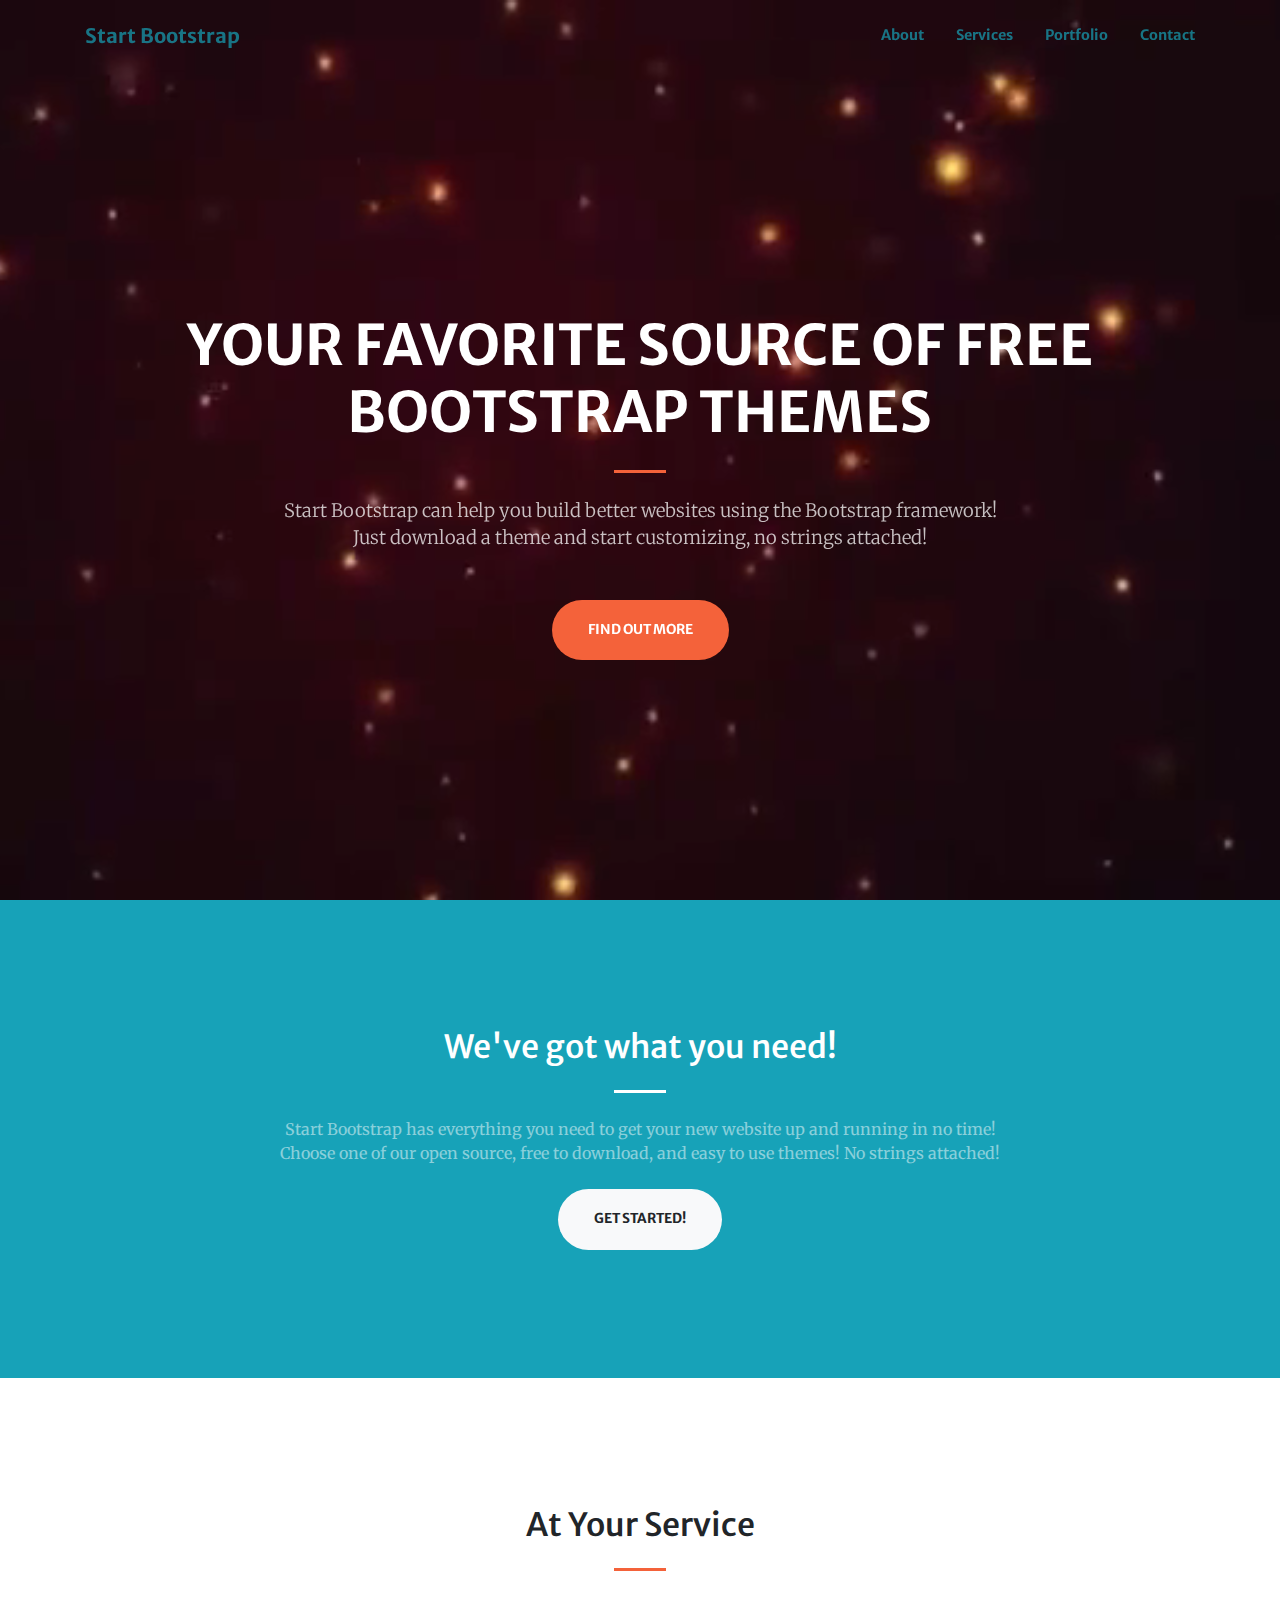
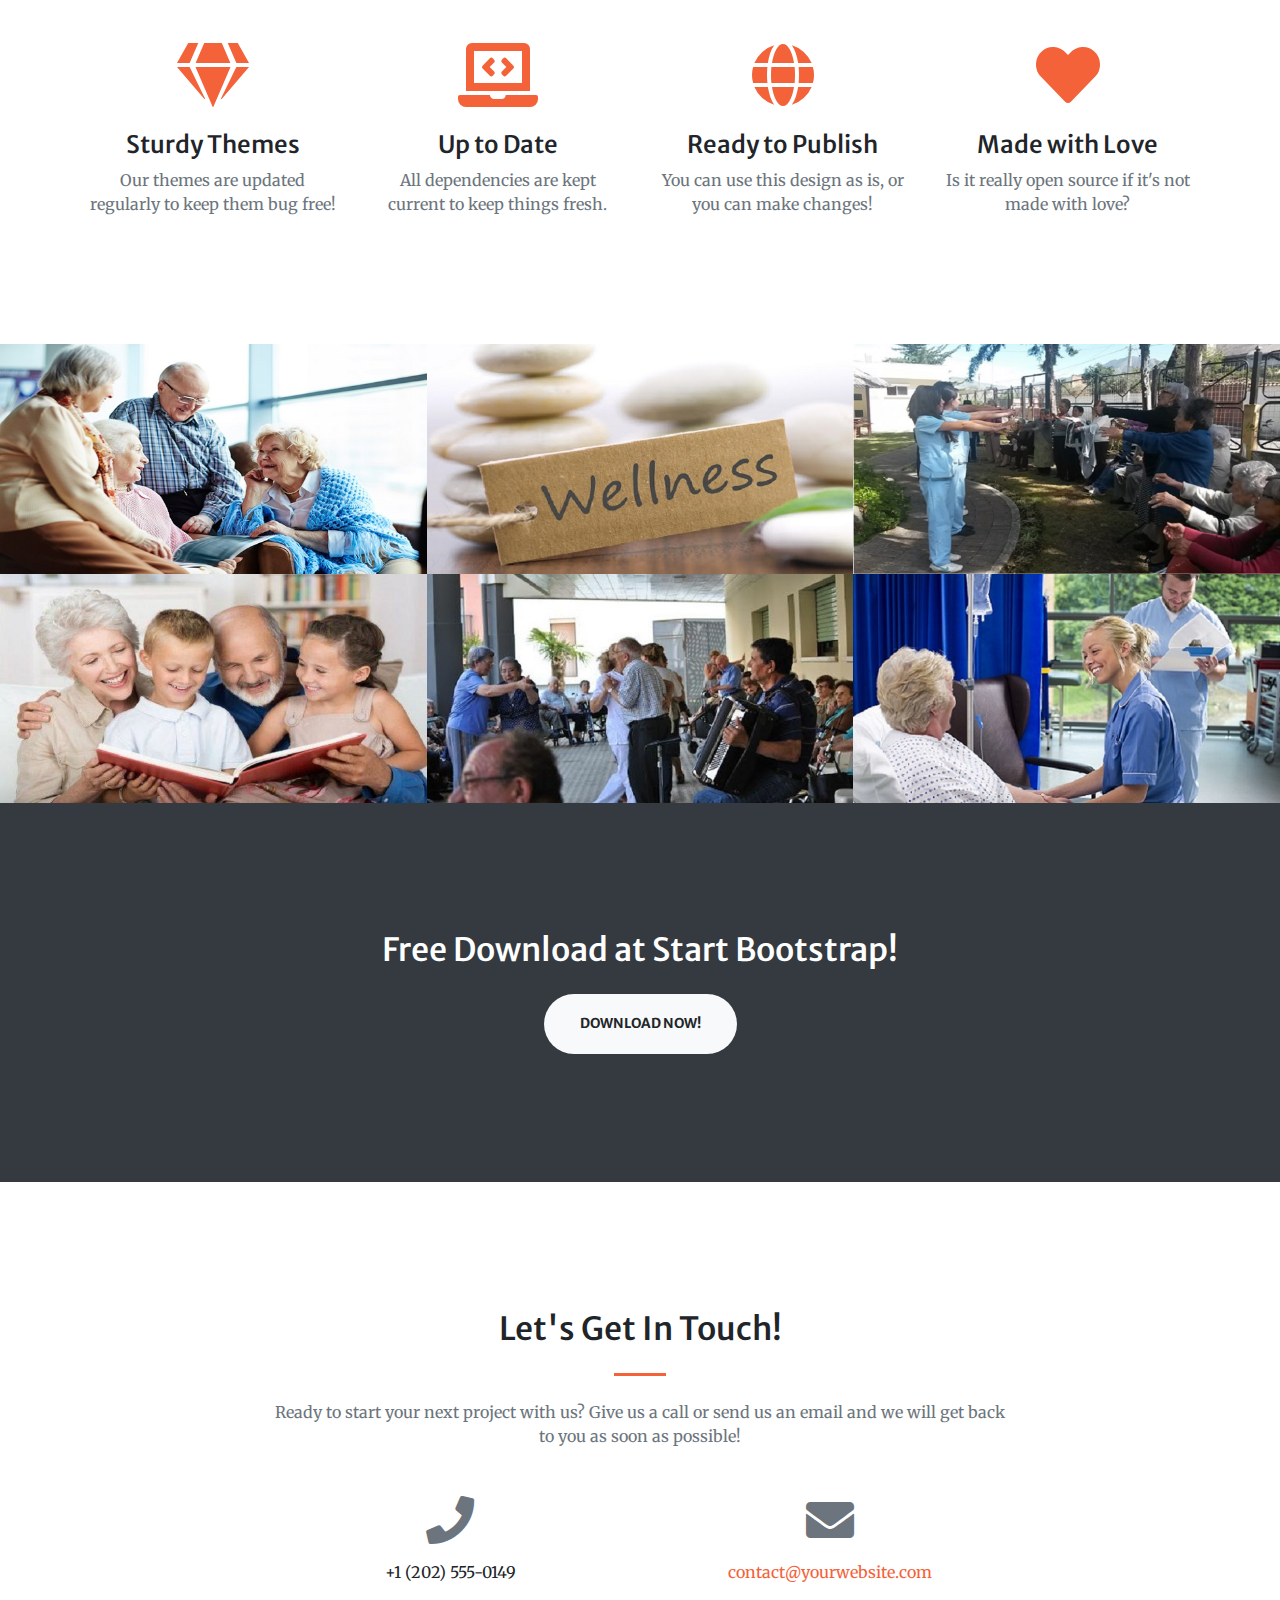
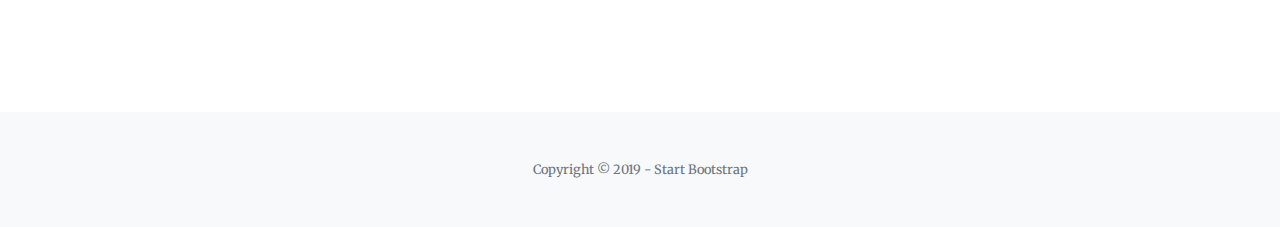
<file: Proyecto/startbootstrap-creative-gh-pages/index.html>
<!DOCTYPE html>
<html lang="en">

<head>

  <meta charset="utf-8">
  <meta name="viewport" content="width=device-width, initial-scale=1, shrink-to-fit=no">
  <meta name="description" content="">
  <meta name="author" content="">

  <title>Creative - Start Bootstrap Theme</title>

  <!-- Font Awesome Icons -->
  <link href="vendor/fontawesome-free/css/all.min.css" rel="stylesheet" type="text/css">

  <!-- Google Fonts -->
  <link href="https://fonts.googleapis.com/css?family=Merriweather+Sans:400,700" rel="stylesheet">
  <link href='https://fonts.googleapis.com/css?family=Merriweather:400,300,300italic,400italic,700,700italic' rel='stylesheet' type='text/css'>

  <!-- Plugin CSS -->
  <link href="vendor/magnific-popup/magnific-popup.css" rel="stylesheet">

  <!-- Theme CSS - Includes Bootstrap -->
  <link href="css/creative.css" rel="stylesheet">

</head>

<body id="page-top">

  <!-- Navigation -->
  <nav class="navbar navbar-expand-lg navbar-light fixed-top py-3" id="mainNav">
    <div class="container">
      <a class="navbar-brand js-scroll-trigger" href="#page-top">Start Bootstrap</a>
      <button class="navbar-toggler navbar-toggler-right" type="button" data-toggle="collapse" data-target="#navbarResponsive" aria-controls="navbarResponsive" aria-expanded="false" aria-label="Toggle navigation">
        <span class="navbar-toggler-icon"></span>
      </button>
      <div class="collapse navbar-collapse" id="navbarResponsive">
        <ul class="navbar-nav ml-auto my-2 my-lg-0">
          <li class="nav-item">
            <a class="nav-link js-scroll-trigger" href="#about">About</a>
          </li>
          <li class="nav-item">
            <a class="nav-link js-scroll-trigger" href="#services">Services</a>
          </li>
          <li class="nav-item">
            <a class="nav-link js-scroll-trigger" href="#portfolio">Portfolio</a>
          </li>
          <li class="nav-item">
            <a class="nav-link js-scroll-trigger" href="#contact">Contact</a>
          </li>
        </ul>
      </div>
    </div>
  </nav>

  <!-- Masthead -->
  <header class="masthead">
    <video autoplay muted loop id="myVideo">
        <source src="img/video.mp4" type="video/mp4">
    </video>
    <div class="container h-100">
      <div class="row h-100 align-items-center justify-content-center text-center">
        <div class="col-lg-10 align-self-end">
          <h1 class="text-uppercase text-white font-weight-bold">Your Favorite Source of Free Bootstrap Themes</h1>
          <hr class="divider my-4">
        </div>
        <div class="col-lg-8 align-self-baseline">
          <p class="text-white-75 font-weight-light mb-5">Start Bootstrap can help you build better websites using the Bootstrap framework! Just download a theme and start customizing, no strings attached!</p>
          <a class="btn btn-primary btn-xl js-scroll-trigger" href="#about">Find Out More</a>
        </div>
      </div>
    </div>
  </header>

  <!-- About Section -->
  <section class="page-section bg-primary" id="about">
    <div class="container">
      <div class="row justify-content-center">
        <div class="col-lg-8 text-center">
          <h2 class="text-white mt-0">We've got what you need!</h2>
          <hr class="divider light my-4">
          <p class="text-white-50 mb-4">Start Bootstrap has everything you need to get your new website up and running in no time! Choose one of our open source, free to download, and easy to use themes! No strings attached!</p>
          <a class="btn btn-light btn-xl js-scroll-trigger" href="#services">Get Started!</a>
        </div>
      </div>
    </div>
  </section>

  <!-- Services Section -->
  <section class="page-section" id="services">
    <div class="container">
      <h2 class="text-center mt-0">At Your Service</h2>
      <hr class="divider my-4">
      <div class="row">
        <div class="col-lg-3 col-md-6 text-center">
          <div class="mt-5">
            <i class="fas fa-4x fa-gem text-primary mb-4"></i>
            <h3 class="h4 mb-2">Sturdy Themes</h3>
            <p class="text-muted mb-0">Our themes are updated regularly to keep them bug free!</p>
          </div>
        </div>
        <div class="col-lg-3 col-md-6 text-center">
          <div class="mt-5">
            <i class="fas fa-4x fa-laptop-code text-primary mb-4"></i>
            <h3 class="h4 mb-2">Up to Date</h3>
            <p class="text-muted mb-0">All dependencies are kept current to keep things fresh.</p>
          </div>
        </div>
        <div class="col-lg-3 col-md-6 text-center">
          <div class="mt-5">
            <i class="fas fa-4x fa-globe text-primary mb-4"></i>
            <h3 class="h4 mb-2">Ready to Publish</h3>
            <p class="text-muted mb-0">You can use this design as is, or you can make changes!</p>
          </div>
        </div>
        <div class="col-lg-3 col-md-6 text-center">
          <div class="mt-5">
            <i class="fas fa-4x fa-heart text-primary mb-4"></i>
            <h3 class="h4 mb-2">Made with Love</h3>
            <p class="text-muted mb-0">Is it really open source if it's not made with love?</p>
          </div>
        </div>
      </div>
    </div>
  </section>

  <!-- Portfolio Section -->
  <section id="portfolio">
    <div class="container-fluid p-0">
      <div class="row no-gutters">
        <div class="col-lg-4 col-sm-6">
          <a class="portfolio-box" href="img/portfolio/fullsize/1.jpg">
            <img class="img-fluid" src="img/portfolio/thumbnails/1.jpg" alt="">
            <div class="portfolio-box-caption">
              <div class="project-category text-white-50">
                Category
              </div>
              <div class="project-name">
                Project Name
              </div>
            </div>
          </a>
        </div>
        <div class="col-lg-4 col-sm-6">
          <a class="portfolio-box" href="img/portfolio/fullsize/2.jpg">
            <img class="img-fluid" src="img/portfolio/thumbnails/2.jpg" alt="">
            <div class="portfolio-box-caption">
              <div class="project-category text-white-50">
                Category
              </div>
              <div class="project-name">
                Project Name
              </div>
            </div>
          </a>
        </div>
        <div class="col-lg-4 col-sm-6">
          <a class="portfolio-box" href="img/portfolio/fullsize/3.jpg">
            <img class="img-fluid" src="img/portfolio/thumbnails/3.jpg" alt="">
            <div class="portfolio-box-caption">
              <div class="project-category text-white-50">
                Category
              </div>
              <div class="project-name">
                Project Name
              </div>
            </div>
          </a>
        </div>
        <div class="col-lg-4 col-sm-6">
          <a class="portfolio-box" href="img/portfolio/fullsize/4.jpg">
            <img class="img-fluid" src="img/portfolio/thumbnails/4.jpg" alt="">
            <div class="portfolio-box-caption">
              <div class="project-category text-white-50">
                Category
              </div>
              <div class="project-name">
                Project Name
              </div>
            </div>
          </a>
        </div>
        <div class="col-lg-4 col-sm-6">
          <a class="portfolio-box" href="img/portfolio/fullsize/5.jpg">
            <img class="img-fluid" src="img/portfolio/thumbnails/5.jpg" alt="">
            <div class="portfolio-box-caption">
              <div class="project-category text-white-50">
                Category
              </div>
              <div class="project-name">
                Project Name
              </div>
            </div>
          </a>
        </div>
        <div class="col-lg-4 col-sm-6">
          <a class="portfolio-box" href="img/portfolio/fullsize/6.jpg">
            <img class="img-fluid" src="img/portfolio/thumbnails/6.jpg" alt="">
            <div class="portfolio-box-caption p-3">
              <div class="project-category text-white-50">
                Category
              </div>
              <div class="project-name">
                Project Name
              </div>
            </div>
          </a>
        </div>
      </div>
    </div>
  </section>

  <!-- Call to Action Section -->
  <section class="page-section bg-dark text-white">
    <div class="container text-center">
      <h2 class="mb-4">Free Download at Start Bootstrap!</h2>
      <a class="btn btn-light btn-xl" href="https://startbootstrap.com/themes/creative/">Download Now!</a>
    </div>
  </section>

  <!-- Contact Section -->
  <section class="page-section" id="contact">
    <div class="container">
      <div class="row justify-content-center">
        <div class="col-lg-8 text-center">
          <h2 class="mt-0">Let's Get In Touch!</h2>
          <hr class="divider my-4">
          <p class="text-muted mb-5">Ready to start your next project with us? Give us a call or send us an email and we will get back to you as soon as possible!</p>
        </div>
      </div>
      <div class="row">
        <div class="col-lg-4 ml-auto text-center mb-5 mb-lg-0">
          <i class="fas fa-phone fa-3x mb-3 text-muted"></i>
          <div>+1 (202) 555-0149</div>
        </div>
        <div class="col-lg-4 mr-auto text-center">
          <i class="fas fa-envelope fa-3x mb-3 text-muted"></i>
          <!-- Make sure to change the email address in anchor text AND the link below! -->
          <a class="d-block" href="mailto:contact@yourwebsite.com">contact@yourwebsite.com</a>
        </div>
      </div>
    </div>
  </section>

  <!-- Footer -->
  <footer class="bg-light py-5">
    <div class="container">
      <div class="small text-center text-muted">Copyright &copy; 2019 - Start Bootstrap</div>
    </div>
  </footer>

  <!-- Bootstrap core JavaScript -->
  <script src="vendor/jquery/jquery.min.js"></script>
  <script src="vendor/bootstrap/js/bootstrap.bundle.min.js"></script>

  <!-- Plugin JavaScript -->
  <script src="vendor/jquery-easing/jquery.easing.min.js"></script>
  <script src="vendor/magnific-popup/jquery.magnific-popup.min.js"></script>

  <!-- Custom scripts for this template -->
  <script src="js/creative.min.js"></script>

</body>

</html>
</file>
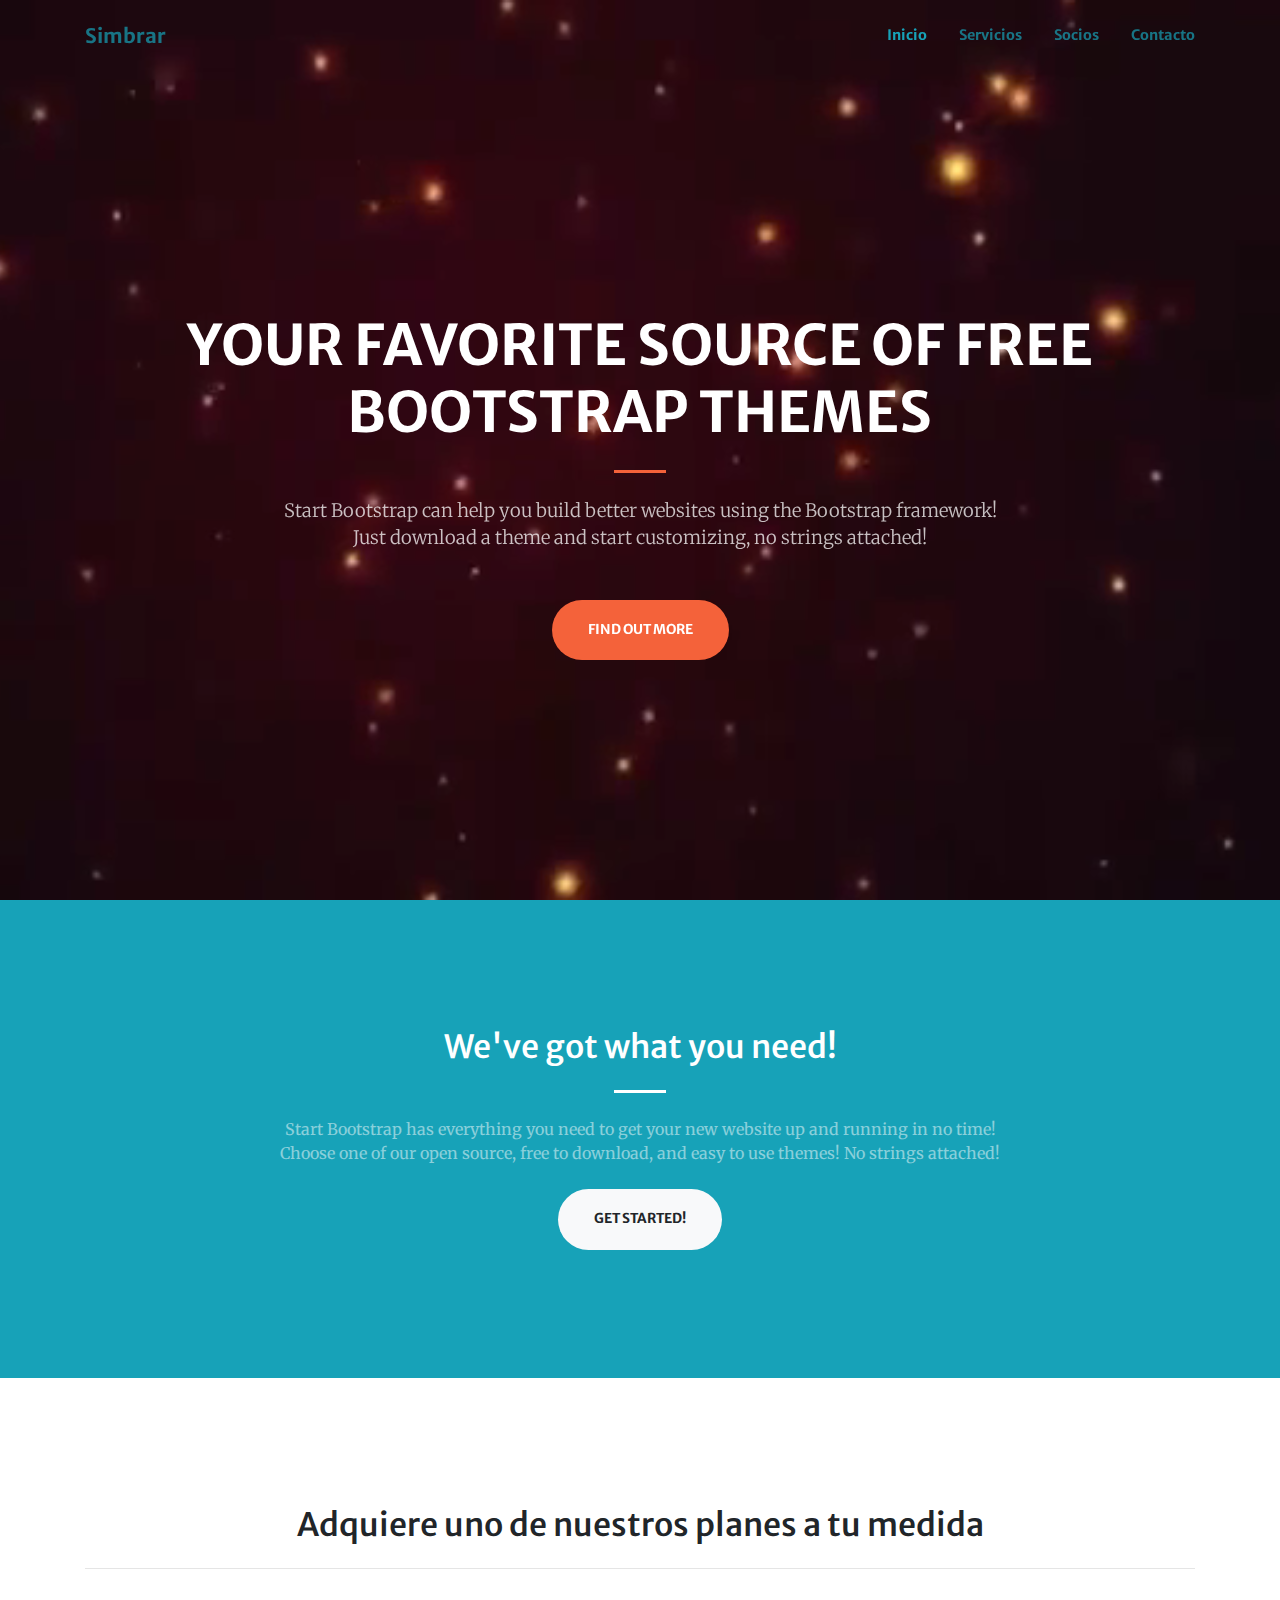
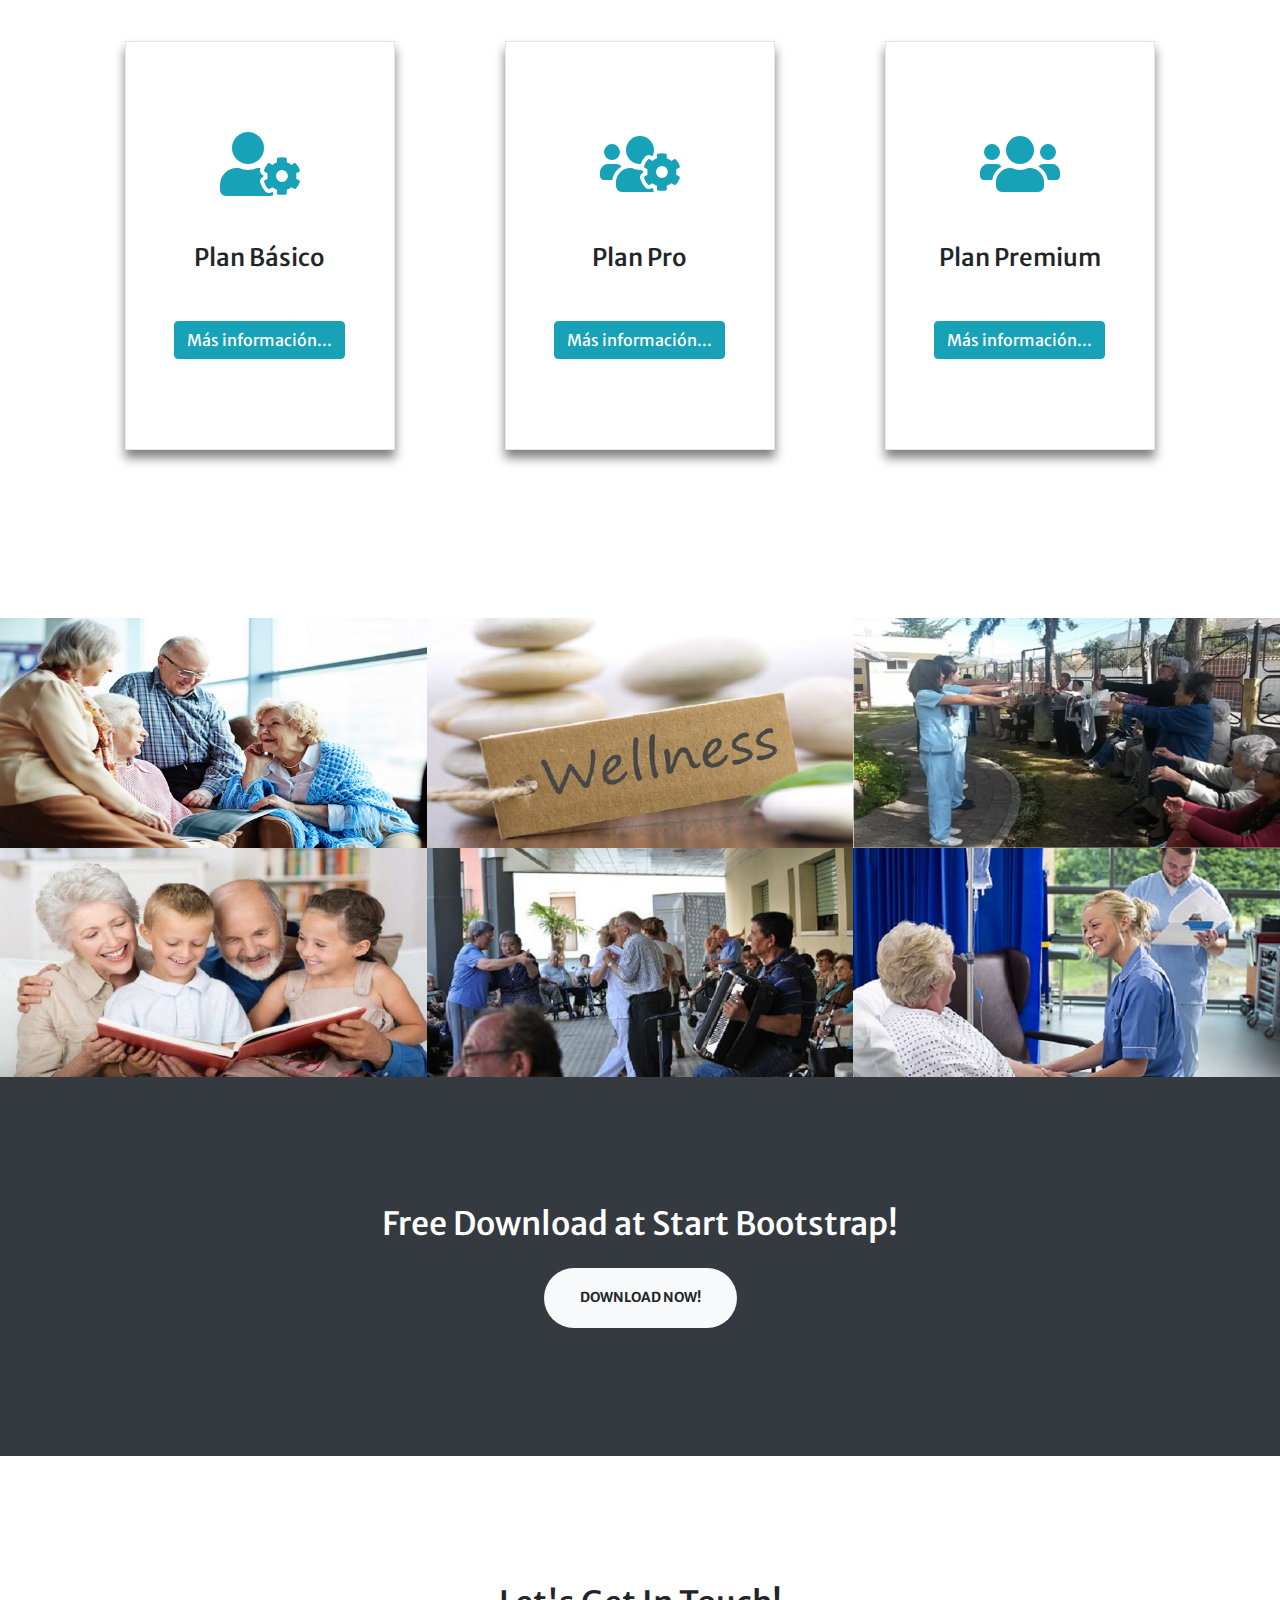
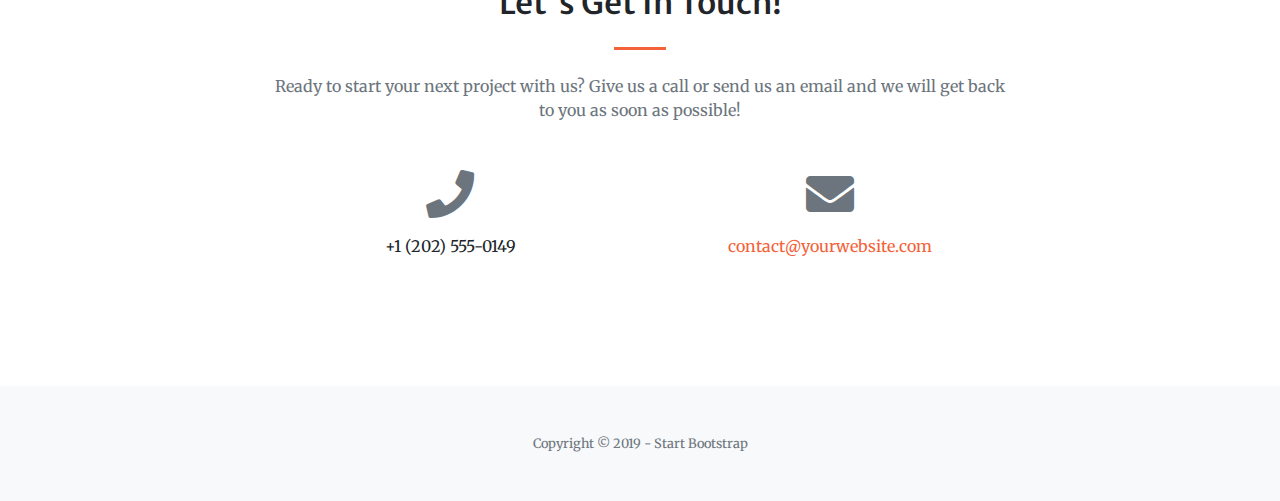
<file: Proyecto/startbootstrap-creative-gh-pages/indexMike.html>
<!DOCTYPE html>
<html lang="en">

<head>

  <meta charset="utf-8">
  <meta name="viewport" content="width=device-width, initial-scale=1, shrink-to-fit=no">
  <meta name="description" content="">
  <meta name="author" content="">

  <title>Simbrar</title>

  <!-- Font Awesome Icons -->
  <link href="vendor/fontawesome-free/css/all.min.css" rel="stylesheet" type="text/css">

  <!-- Google Fonts -->
  <link href="https://fonts.googleapis.com/css?family=Merriweather+Sans:400,700" rel="stylesheet">
  <link href='https://fonts.googleapis.com/css?family=Merriweather:400,300,300italic,400italic,700,700italic' rel='stylesheet' type='text/css'>

  <!-- Plugin CSS -->
  <link href="vendor/magnific-popup/magnific-popup.css" rel="stylesheet">

  <!-- Theme CSS - Includes Bootstrap -->
  <link href="css/creative.css" rel="stylesheet">

</head>
  
<body id="page-top">

  <!-- Navigation -->
  <nav class="navbar navbar-expand-lg navbar-light fixed-top py-3" id="mainNav">
    <div class="container">
      <a class="navbar-brand js-scroll-trigger" href="#page-top">Simbrar</a>
      <button class="navbar-toggler navbar-toggler-right" type="button" data-toggle="collapse" data-target="#navbarResponsive" aria-controls="navbarResponsive" aria-expanded="false" aria-label="Toggle navigation">
        <span class="navbar-toggler-icon"></span>
      </button>
      <div class="collapse navbar-collapse" id="navbarResponsive">
        <ul class="navbar-nav ml-auto my-2 my-lg-0">
          <li class="nav-item">
            <a class="nav-link js-scroll-trigger" href="#about">Inicio</a>
          </li>
          <li class="nav-item">
            <a class="nav-link js-scroll-trigger" href="#services">Servicios</a>
          </li>
          <li class="nav-item">
            <a class="nav-link js-scroll-trigger" href="#portfolio">Socios</a>
          </li>
          <li class="nav-item">
            <a class="nav-link js-scroll-trigger" href="#contact">Contacto</a>
          </li>
        </ul>
      </div>
    </div>
  </nav>
	
  <!-- Masthead -->
  <header class="masthead" id="about">
    <video autoplay muted loop id="myVideo">
        <source src="img/video.mp4" type="video/mp4">
    </video>
    <div class="container h-100">
      <div class="row h-100 align-items-center justify-content-center text-center">
        <div class="col-lg-10 align-self-end">
          <h1 class="text-uppercase text-white font-weight-bold">Your Favorite Source of Free Bootstrap Themes</h1>
          <hr class="divider my-4">
        </div>
        <div class="col-lg-8 align-self-baseline">
          <p class="text-white-75 font-weight-light mb-5">Start Bootstrap can help you build better websites using the Bootstrap framework! Just download a theme and start customizing, no strings attached!</p>
          <a class="btn btn-primary btn-xl js-scroll-trigger" href="#about">Find Out More</a>
        </div>
      </div>
    </div>
  </header>

  <!-- About Section -->
  <section class="page-section bg-primary" >
    <div class="container">
      <div class="row justify-content-center">
        <div class="col-lg-8 text-center">
          <h2 class="text-white mt-0">We've got what you need!</h2>
          <hr class="divider light my-4">
          <p class="text-white-50 mb-4">Start Bootstrap has everything you need to get your new website up and running in no time! Choose one of our open source, free to download, and easy to use themes! No strings attached!</p>
          <a class="btn btn-light btn-xl js-scroll-trigger" href="#services">Get Started!</a>
        </div>
      </div>
    </div>
  </section>
	
  <!-- Services Section -->
  <section class="page-section" id="services">
    <div class="container">
      <h2 class="text-center mt-0">Adquiere uno de nuestros planes a tu medida</h2>
      <hr class=" my-4">
     

      <div class="row">
        <div class="col-lg-4 col-md-12 text-center">
          <div class="mt-5 prueba">
            <i class="fas fa-4x  fas fa-user-cog text-info mb-5" ></i>
            <h3 class="h4 mb-5" >Plan Básico</h3>
            <p class="text-muted mb-0"></p>
             <a class="btn btn-info btn-s" href="">Más información...</a>
          </div>

        </div>
        <div class="col-lg-4 col-md-12 text-center ">
          <div class="mt-5 prueba ">
            <i class="fas fa-4x fas fa-users-cog text-info mb-5"></i>
            <h3 class="h4 mb-5">Plan Pro</h3>
            <p class="text-muted mb-0"></p>
             <a class="btn btn-info btn-s" href="">Más información...</a>
          </div>
        </div>

        <div class="col-lg-4 col-md-12 text-center ">
          <div class="mt-5 prueba">
            <i class="fas fa-4x fas fa-users text-info mb-5 "></i>
            <h3 class="h4 mb-5">Plan Premium</h3>
            <p class="text-muted mb-0"></p>
             <a class="btn btn-info btn-s" href="">Más información...</a>
          </div>
        </div>
       
      </div>
    </div>
  </section>

  <!-- Portfolio Section -->
  <section id="portfolio">
    <div class="container-fluid p-0">
      <div class="row no-gutters">
        <div class="col-lg-4 col-sm-6">
          <a class="portfolio-box" href="img/portfolio/fullsize/1.jpg">
            <img class="img-fluid" src="img/portfolio/thumbnails/1.jpg" alt="">
            <div class="portfolio-box-caption">
              <div class="project-category text-white-50">
                Category
              </div>
              <div class="project-name">
                Project Name
              </div>
            </div>
          </a>
        </div>
        <div class="col-lg-4 col-sm-6">
          <a class="portfolio-box" href="img/portfolio/fullsize/2.jpg">
            <img class="img-fluid" src="img/portfolio/thumbnails/2.jpg" alt="">
            <div class="portfolio-box-caption">
              <div class="project-category text-white-50">
                Category
              </div>
              <div class="project-name">
                Project Name
              </div>
            </div>
          </a>
        </div>
        <div class="col-lg-4 col-sm-6">
          <a class="portfolio-box" href="img/portfolio/fullsize/3.jpg">
            <img class="img-fluid" src="img/portfolio/thumbnails/3.jpg" alt="">
            <div class="portfolio-box-caption">
              <div class="project-category text-white-50">
                Category
              </div>
              <div class="project-name">
                Project Name
              </div>
            </div>
          </a>
        </div>
        <div class="col-lg-4 col-sm-6">
          <a class="portfolio-box" href="img/portfolio/fullsize/4.jpg">
            <img class="img-fluid" src="img/portfolio/thumbnails/4.jpg" alt="">
            <div class="portfolio-box-caption">
              <div class="project-category text-white-50">
                Category
              </div>
              <div class="project-name">
                Project Name
              </div>
            </div>
          </a>
        </div>
        <div class="col-lg-4 col-sm-6">
          <a class="portfolio-box" href="img/portfolio/fullsize/5.jpg">
            <img class="img-fluid" src="img/portfolio/thumbnails/5.jpg" alt="">
            <div class="portfolio-box-caption">
              <div class="project-category text-white-50">
                Category
              </div>
              <div class="project-name">
                Project Name
              </div>
            </div>
          </a>
        </div>
        <div class="col-lg-4 col-sm-6">
          <a class="portfolio-box" href="img/portfolio/fullsize/6.jpg">
            <img class="img-fluid" src="img/portfolio/thumbnails/6.jpg" alt="">
            <div class="portfolio-box-caption p-3">
              <div class="project-category text-white-50">
                Category
              </div>
              <div class="project-name">
                Project Name
              </div>
            </div>
          </a>
        </div>
      </div>
    </div>
  </section>

  <!-- Call to Action Section -->
  <section class="page-section bg-dark text-white">
    <div class="container text-center">
      <h2 class="mb-4">Free Download at Start Bootstrap!</h2>
      <a class="btn btn-light btn-xl" href="https://startbootstrap.com/themes/creative/">Download Now!</a>
    </div>
  </section>

  <!-- Contact Section -->
  <section class="page-section" id="contact">
    <div class="container">
      <div class="row justify-content-center">
        <div class="col-lg-8 text-center">
          <h2 class="mt-0">Let's Get In Touch!</h2>
          <hr class="divider my-4">
          <p class="text-muted mb-5">Ready to start your next project with us? Give us a call or send us an email and we will get back to you as soon as possible!</p>
        </div>
      </div>
      <div class="row">
        <div class="col-lg-4 ml-auto text-center mb-5 mb-lg-0">
          <i class="fas fa-phone fa-3x mb-3 text-muted"></i>
          <div>+1 (202) 555-0149</div>
        </div>
        <div class="col-lg-4 mr-auto text-center">
          <i class="fas fa-envelope fa-3x mb-3 text-muted"></i>
          <!-- Make sure to change the email address in anchor text AND the link below! -->
          <a class="d-block" href="mailto:contact@yourwebsite.com">contact@yourwebsite.com</a>
        </div>
      </div>
    </div>
  </section>

  <!-- Footer -->
  <footer class="bg-light py-5">
    <div class="container">
      <div class="small text-center text-muted">Copyright &copy; 2019 - Start Bootstrap</div>
    </div>
  </footer>

  <!-- Bootstrap core JavaScript -->
  <script src="vendor/jquery/jquery.min.js"></script>
  <script src="vendor/bootstrap/js/bootstrap.bundle.min.js"></script>

  <!-- Plugin JavaScript -->
  <script src="vendor/jquery-easing/jquery.easing.min.js"></script>
  <script src="vendor/magnific-popup/jquery.magnific-popup.min.js"></script>

  <!-- Custom scripts for this template -->
  <script src="js/creative.min.js"></script>

</body>

</html>
</file>
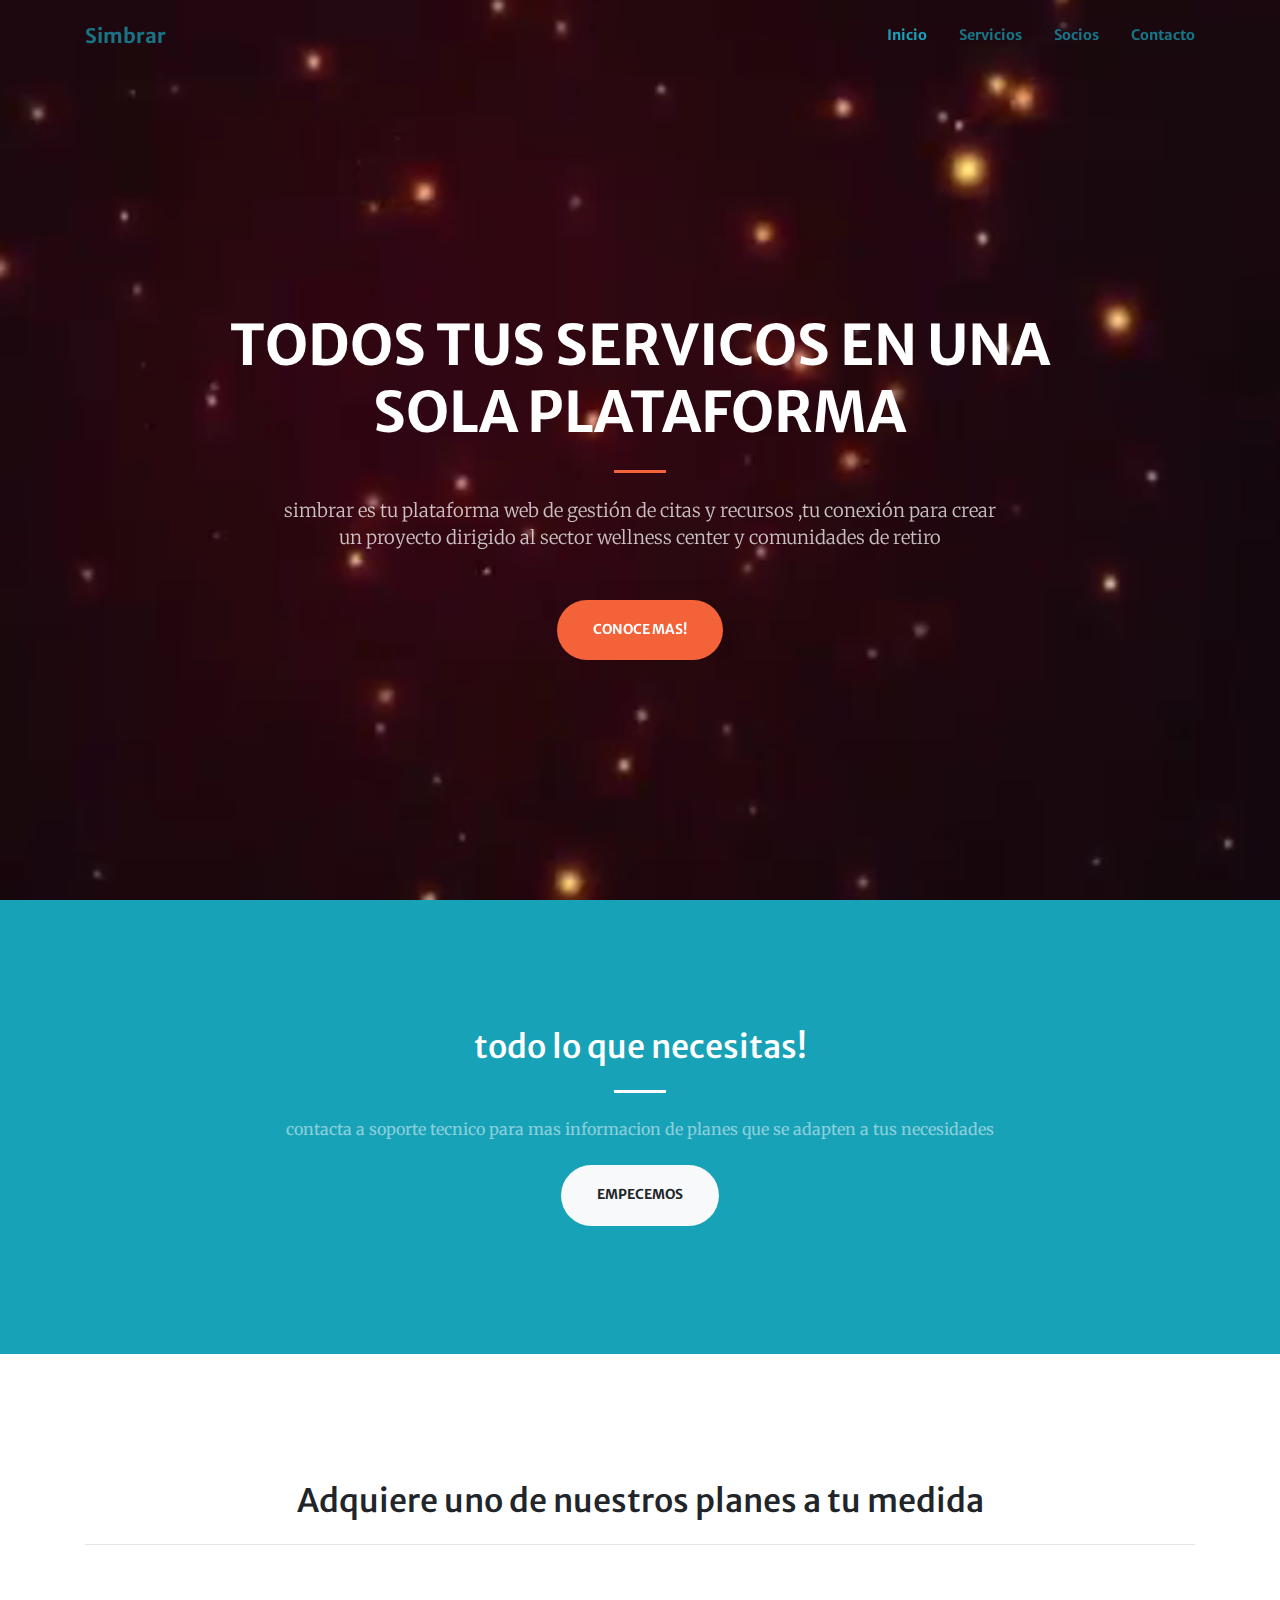
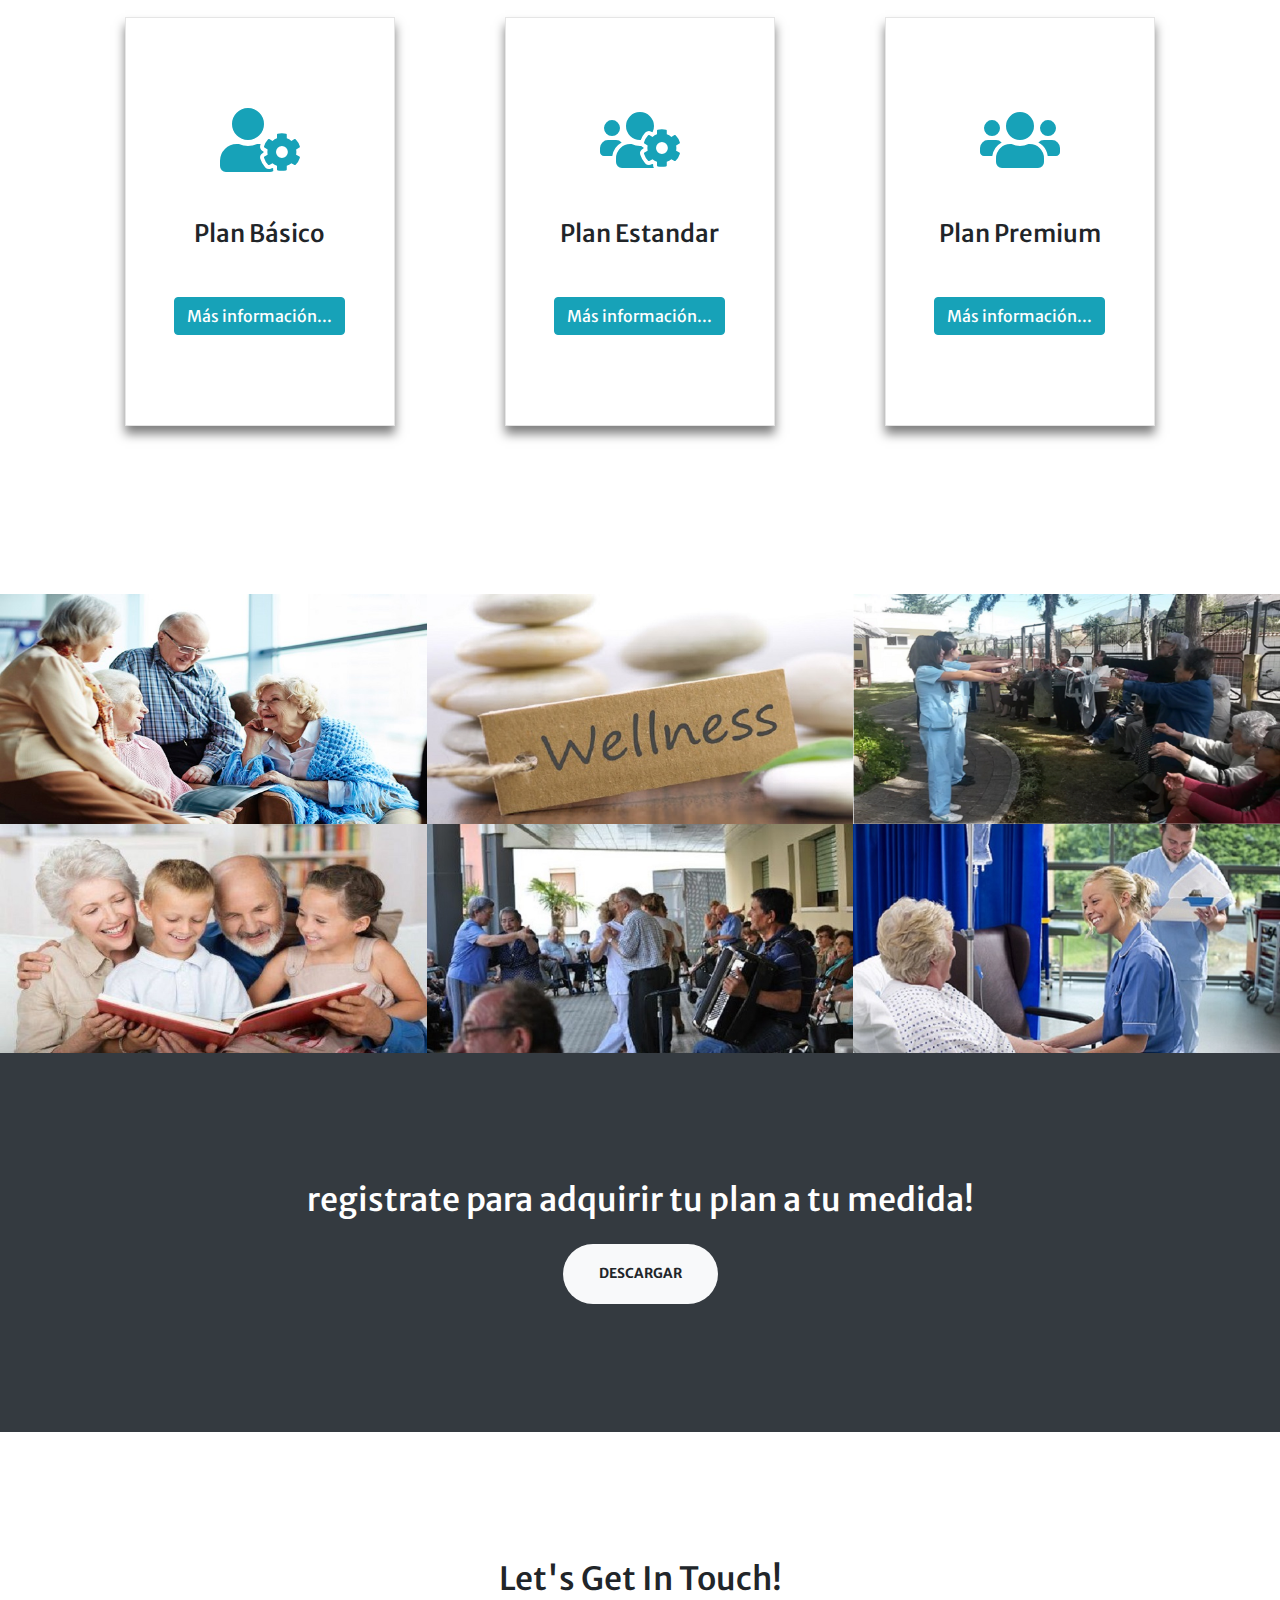
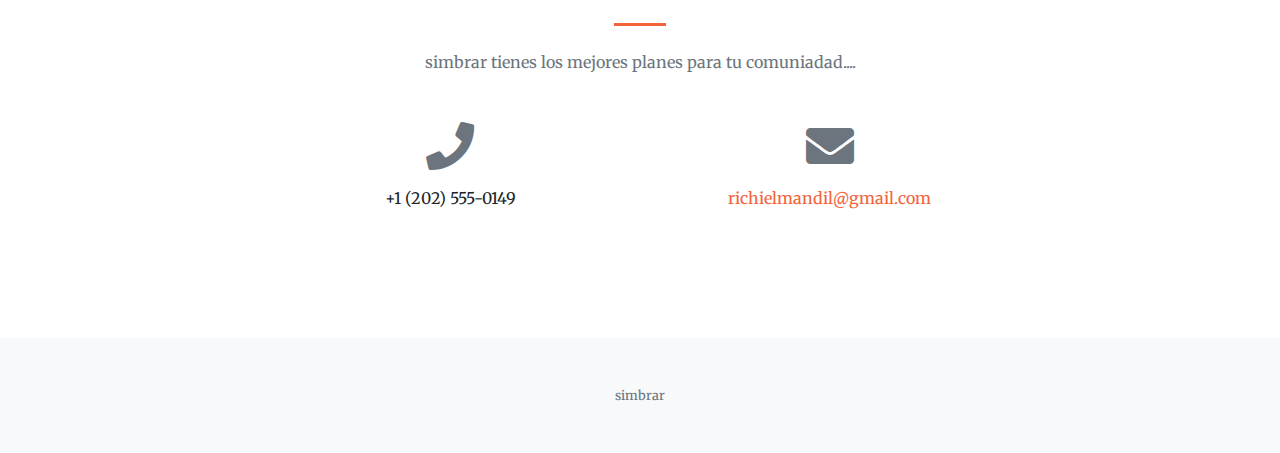
<file: Proyecto/startbootstrap-creative-gh-pages/indexRicardo.html>
<!DOCTYPE html>
<html lang="en">

<head>

  <meta charset="utf-8">
  <meta name="viewport" content="width=device-width, initial-scale=1, shrink-to-fit=no">
  <meta name="description" content="">
  <meta name="author" content="">

  <title>Simbrar</title>

  <!-- Font Awesome Icons -->
  <link href="vendor/fontawesome-free/css/all.min.css" rel="stylesheet" type="text/css">

  <!-- Google Fonts -->
  <link href="https://fonts.googleapis.com/css?family=Merriweather+Sans:400,700" rel="stylesheet">
  <link href='https://fonts.googleapis.com/css?family=Merriweather:400,300,300italic,400italic,700,700italic' rel='stylesheet' type='text/css'>

  <!-- Plugin CSS -->
  <link href="vendor/magnific-popup/magnific-popup.css" rel="stylesheet">

  <!-- Theme CSS - Includes Bootstrap -->
  <link href="css/creative.css" rel="stylesheet">

</head>
  
<body id="page-top">

  <!-- Navigation -->
  <nav class="navbar navbar-expand-lg navbar-light fixed-top py-3" id="mainNav">
    <div class="container">
      <a class="navbar-brand js-scroll-trigger" href="#page-top">Simbrar</a>
      <button class="navbar-toggler navbar-toggler-right" type="button" data-toggle="collapse" data-target="#navbarResponsive" aria-controls="navbarResponsive" aria-expanded="false" aria-label="Toggle navigation">
        <span class="navbar-toggler-icon"></span>
      </button>
      <div class="collapse navbar-collapse" id="navbarResponsive">
        <ul class="navbar-nav ml-auto my-2 my-lg-0">
          <li class="nav-item">
            <a class="nav-link js-scroll-trigger" href="#about">Inicio</a>
          </li>
          <li class="nav-item">
            <a class="nav-link js-scroll-trigger" href="#services">Servicios</a>
          </li>
          <li class="nav-item">
            <a class="nav-link js-scroll-trigger" href="#portfolio">Socios</a>
          </li>
          <li class="nav-item">
            <a class="nav-link js-scroll-trigger" href="#contact">Contacto</a>
          </li>
        </ul>
      </div>
    </div>
  </nav>
	
  <!-- Masthead -->
  <header class="masthead" id="about">
    <video autoplay muted loop id="myVideo">
        <source src="img/video.mp4" type="video/mp4">
    </video>
    <div class="container h-100">
      <div class="row h-100 align-items-center justify-content-center text-center">
        <div class="col-lg-10 align-self-end">
          <h1 class="text-uppercase text-white font-weight-bold">todos tus servicos en una sola plataforma</h1>
          <hr class="divider my-4">
        </div>
        <div class="col-lg-8 align-self-baseline">
          <p class="text-white-75 font-weight-light mb-5"> simbrar es  tu plataforma web de gestión de citas y recursos ,tu conexión  para crear un proyecto dirigido al sector wellness center y comunidades de retiro</p>
          <a class="btn btn-primary btn-xl js-scroll-trigger" href="#about">conoce mas!</a>
        </div>
      </div>
    </div>
  </header>

  <!-- About Section -->
  <section class="page-section bg-primary" >
    <div class="container">
      <div class="row justify-content-center">
        <div class="col-lg-8 text-center">
          <h2 class="text-white mt-0">todo lo que necesitas!</h2>
          <hr class="divider light my-4">
          <p class="text-white-50 mb-4">contacta a soporte tecnico para mas informacion de planes que se adapten a tus necesidades</p>
          <a class="btn btn-light btn-xl js-scroll-trigger" href="#services">empecemos</a>
        </div>
      </div>
    </div>
  </section>
	
  <!-- Services Section -->
  <section class="page-section" id="services">
    <div class="container">
      <h2 class="text-center mt-0">Adquiere uno de nuestros planes a tu medida</h2>
      <hr class=" my-4">
     

      <div class="row">
        <div class="col-lg-4 col-md-12 text-center">
          <div class="mt-5 prueba">
            <i class="fas fa-4x  fas fa-user-cog text-info mb-5" ></i>
            <h3 class="h4 mb-5" >Plan Básico</h3>
            <p class="text-muted mb-0"></p>
             <a class="btn btn-info btn-s" data-toggle="modal" href="#portfolioModal1">Más información...</a>
          </div>

        </div>
        <div class="col-lg-4 col-md-12 text-center ">
          <div class="mt-5 prueba ">
            <i class="fas fa-4x fas fa-users-cog text-info mb-5"></i>
            <h3 class="h4 mb-5">Plan Estandar</h3>
            <p class="text-muted mb-0"></p>
             <a class="btn btn-info btn-s" data-toggle="modal" href="#portfolioModal2">Más información...</a>
          </div>
        </div>

        <div class="col-lg-4 col-md-12 text-center ">
          <div class="mt-5 prueba">
            <i class="fas fa-4x fas fa-users text-info mb-5 "></i>
            <h3 class="h4 mb-5">Plan Premium</h3>
            <p class="text-muted mb-0"></p>
             <a class="btn btn-info btn-s" data-toggle="modal" href="#portfolioModal3">Más información...</a>
          </div>
        </div>
       
      </div>
    </div>
  </section>

  <!-- Portfolio Section -->
  <section id="portfolio">
    <div class="container-fluid p-0">
      <div class="row no-gutters">
        <div class="col-lg-4 col-sm-6">
          <a class="portfolio-box" href="img/portfolio/fullsize/1.jpg">
            <img class="img-fluid" src="img/portfolio/thumbnails/1.jpg" alt="">
            <div class="portfolio-box-caption">
              <div class="project-category text-white-50">
                Category
              </div>
              <div class="project-name">
                Project Name
              </div>
            </div>
          </a>
        </div>
        <div class="col-lg-4 col-sm-6">
          <a class="portfolio-box" href="img/portfolio/fullsize/2.jpg">
            <img class="img-fluid" src="img/portfolio/thumbnails/2.jpg" alt="">
            <div class="portfolio-box-caption">
              <div class="project-category text-white-50">
                Category
              </div>
              <div class="project-name">
                Project Name
              </div>
            </div>
          </a>
        </div>
        <div class="col-lg-4 col-sm-6">
          <a class="portfolio-box" href="img/portfolio/fullsize/3.jpg">
            <img class="img-fluid" src="img/portfolio/thumbnails/3.jpg" alt="">
            <div class="portfolio-box-caption">
              <div class="project-category text-white-50">
                Category
              </div>
              <div class="project-name">
                Project Name
              </div>
            </div>
          </a>
        </div>
        <div class="col-lg-4 col-sm-6">
          <a class="portfolio-box" href="img/portfolio/fullsize/4.jpg">
            <img class="img-fluid" src="img/portfolio/thumbnails/4.jpg" alt="">
            <div class="portfolio-box-caption">
              <div class="project-category text-white-50">
                Category
              </div>
              <div class="project-name">
                Project Name
              </div>
            </div>
          </a>
        </div>
        <div class="col-lg-4 col-sm-6">
          <a class="portfolio-box" href="img/portfolio/fullsize/5.jpg">
            <img class="img-fluid" src="img/portfolio/thumbnails/5.jpg" alt="">
            <div class="portfolio-box-caption">
              <div class="project-category text-white-50">
                Category
              </div>
              <div class="project-name">
                Project Name
              </div>
            </div>
          </a>
        </div>
        <div class="col-lg-4 col-sm-6">
          <a class="portfolio-box" href="img/portfolio/fullsize/6.jpg">
            <img class="img-fluid" src="img/portfolio/thumbnails/6.jpg" alt="">
            <div class="portfolio-box-caption p-3">
              <div class="project-category text-white-50">
                Category
              </div>
              <div class="project-name">
                Project Name
              </div>
            </div>
          </a>
        </div>
      </div>
    </div>
  </section>

  <!-- Call to Action Section -->
  <section class="page-section bg-dark text-white">
    <div class="container text-center">
      <h2 class="mb-4">registrate para adquirir tu plan a tu medida!</h2>
      <a class="btn btn-light btn-xl" href="https://startbootstrap.com/themes/creative/">descargar</a>
    </div>
  </section>

  <!-- Contact Section -->
  <section class="page-section" id="contact">
    <div class="container">
      <div class="row justify-content-center">
        <div class="col-lg-8 text-center">
          <h2 class="mt-0">Let's Get In Touch!</h2>
          <hr class="divider my-4">
          <p class="text-muted mb-5"> simbrar tienes los mejores planes para tu comuniadad....</div>
      </div>
      <div class="row">
        <div class="col-lg-4 ml-auto text-center mb-5 mb-lg-0">
          <i class="fas fa-phone fa-3x mb-3 text-muted"></i>
          <div>+1 (202) 555-0149</div>
        </div>
        <div class="col-lg-4 mr-auto text-center">
          <i class="fas fa-envelope fa-3x mb-3 text-muted"></i>
          <!-- Make sure to change the email address in anchor text AND the link below! -->
          <a class="d-block" href="mailto:richi@gmail.com">richielmandil@gmail.com</a>
        </div>
      </div>
    </div>
  </section>

  <!-- Footer -->
  <footer class="bg-light py-5">
    <div class="container">
      <div class="small text-center text-muted">simbrar</div>
    </div>
  </footer>

      <!-- Custom scripts for this template -->
  <div class="portfolio-modal modal fade" id="portfolioModal1" tabindex="-1" role="dialog" aria-hidden="true">
    <div class="modal-dialog">
      <div class="modal-content">
        <div class="close-modal" data-dismiss="modal">
          <div class="lr">
            <div class="rl"></div>
          </div>
        </div>
        <div class="container">
          <div class="row">
            <div class="col-lg-8 mx-auto">
              <div class="modal-body">
                <!-- Project Details Go Here -->
                <h2 class="text-uppercase">Plan Básico</h2>
                <br>
                <i class="fas fa-6x  fas fa-user-cog text-info mb-5" ></i>
                <p>Info...</p>
                <ul class="list-inline">
                  <li>Suscripcion anual:  </li>
                </ul>
                <a class="btn btn-info" href="http://www.amarconsulting.us">Adquirir</a>
                <button class="btn btn-info" data-dismiss="modal" type="button">
                  <i class="fas fa-times"></i>
                  Cerrar</button>
              </div>
            </div>
          </div>
        </div>
      </div>
    </div>
  </div>

    <div class="portfolio-modal modal fade" id="portfolioModal2" tabindex="-1" role="dialog" aria-hidden="true">
    <div class="modal-dialog">
      <div class="modal-content">
        <div class="close-modal" data-dismiss="modal">
          <div class="lr">
            <div class="rl"></div>
          </div>
        </div>
        <div class="container">
          <div class="row">
            <div class="col-lg-8 mx-auto">
              <div class="modal-body">
                <!-- Project Details Go Here -->
                <h2 class="text-uppercase">Plan Estandar</h2>
                <br>
                <i class="fas fa-6x fas fa-users-cog text-info mb-5"></i>
                <p>Info...</p>
                <ul class="list-inline">
                  <li>Suscripcion anual:  </li>
                </ul>
                <a class="btn btn-info" href="http://www.amarconsulting.us">Adquirir</a>
                <button class="btn btn-info" data-dismiss="modal" type="button">
                  <i class="fas fa-times"></i>
                  Cerrar</button>
              </div>
            </div>
          </div>
        </div>
      </div>
    </div>
  </div>

    <div class="portfolio-modal modal fade" id="portfolioModal3" tabindex="-1" role="dialog" aria-hidden="true">
    <div class="modal-dialog">
      <div class="modal-content">
        <div class="close-modal" data-dismiss="modal">
          <div class="lr">
            <div class="rl"></div>
          </div>
        </div>
        <div class="container">
          <div class="row">
            <div class="col-lg-8 mx-auto">
              <div class="modal-body">
                <!-- Project Details Go Here -->
                <h2 class="text-uppercase">Plan Premium</h2>
                <br>
                <i class="fas fa-6x fas fa-users text-info mb-5 "></i>
                <p>Info...</p>
                <ul class="list-inline">
                  <li>Suscripcion anual:  </li>
                </ul>
                <a class="btn btn-info" href="http://www.amarconsulting.us">Adquirir</a>
                <button class="btn btn-info" data-dismiss="modal" type="button">
                  <i class="fas fa-times"></i>
                  Cerrar</button>
              </div>
            </div>
          </div>
        </div>
      </div>
    </div>
  </div>

  <!-- Bootstrap core JavaScript -->
  <script src="vendor/jquery/jquery.min.js"></script>
  <script src="vendor/bootstrap/js/bootstrap.bundle.min.js"></script>

  <!-- Plugin JavaScript -->
  <script src="vendor/jquery-easing/jquery.easing.min.js"></script>
  <script src="vendor/magnific-popup/jquery.magnific-popup.min.js"></script>

  <!-- Custom scripts for this template -->
  <script src="js/creative.min.js"></script>

</body>

</html>
</file>
